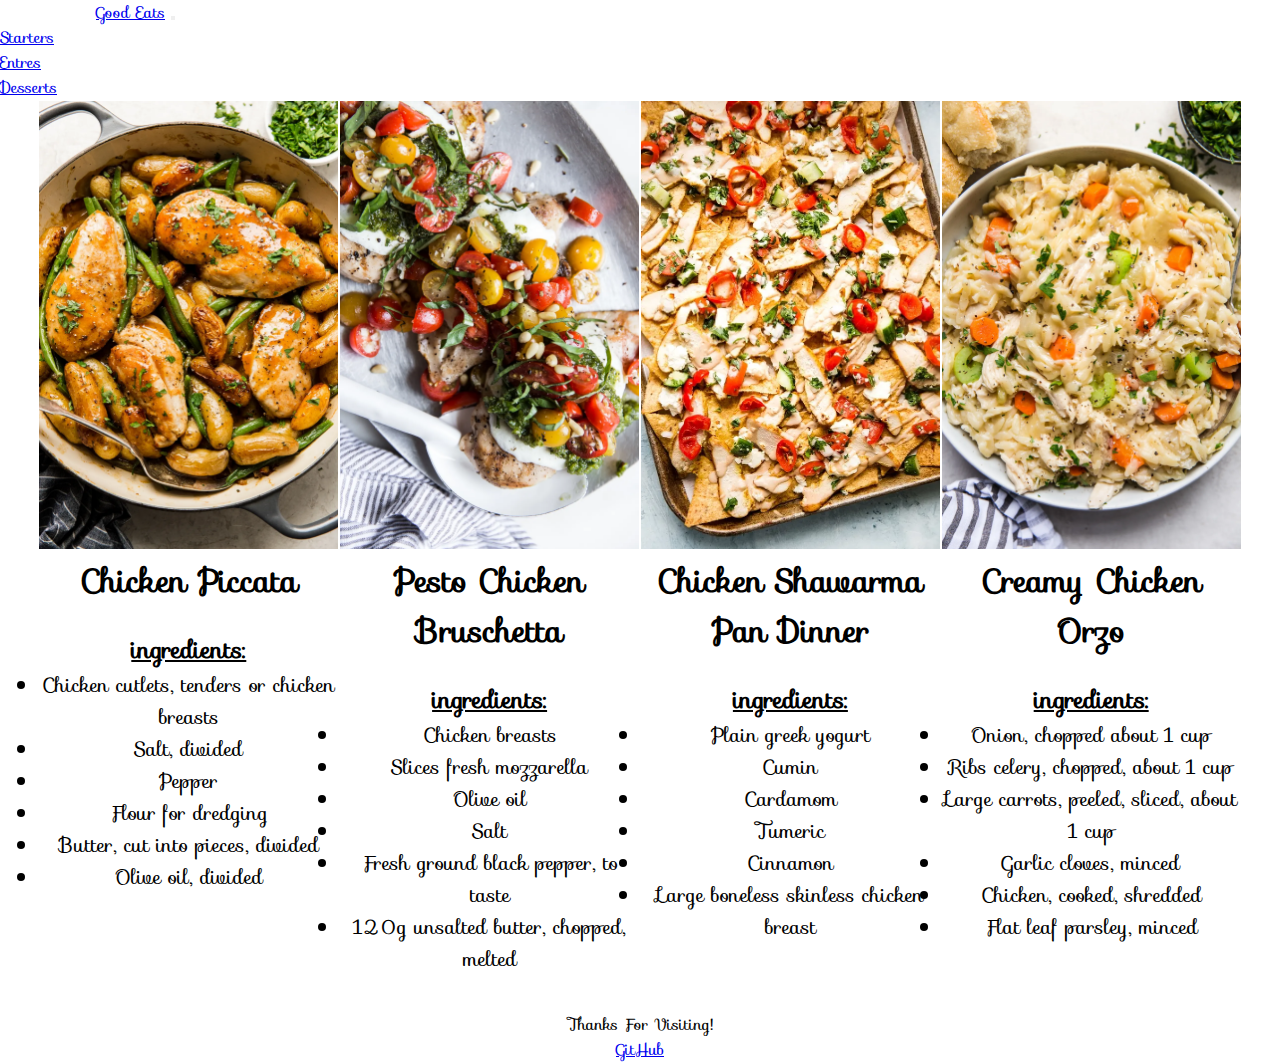
<file: cs/Bridals.html>
<!DOCTYPE html>
<html lang='en'>

<head>
  <meta charset="utf-8">
  <meta name="viewport" content="width=device-width, initial-scale=1">
  <link href="https://cdn.jsdelivr.net/npm/bootstrap@5.1.1/dist/css/bootstrap.min.css" rel="stylesheet" integrity="sha384-F3w7mX95PdgyTmZZMECAngseQB83DfGTowi0iMjiWaeVhAn4FJkqJByhZMI3AhiU" crossorigin="anonymous">
  <meta charset='UTF-8' />
  <title>Good Eats</title>
  <link rel='stylesheet' href='styles.css' />
  <link rel="stylesheet" href="https://fonts.googleapis.com/css?family=Sofia">
  <style>
    body {
      font-family: "Sofia", sans-serif;
    }
  </style>
</head>

<body>


  <nav class="navbar navbar-expand-lg navbar-light bg-light">

    <a class="navbar-brand" href="http://www.project1.jarmanation.com">Good Eats</a>
    <button class="navbar-toggler" type="button" data-toggle="collapse" data-target="#navbarSupportedContent" aria-controls="navbarSupportedContent" aria-expanded="false" aria-label="Toggle navigation">
      <span class="navbar-toggler-icon"></span>
    </button>

    <div class="collapse navbar-collapse" id="navbarSupportedContent">
      <ul class="navbar-nav mr-auto">
        <li class="nav-item">
          <a class="nav-link" href="Wedding.html">Starters</a>
        </li>
        <li class="nav-item">
          <a class="nav-link" href="Bridals.html">Entres</a>
        </li>
        <li class="nav-item">
          <a class="nav-link" href="Reviews.html">Desserts</a>
        </li>

      </ul>

    </div>
  </nav>

  <div class='photo-grid-container'>
    <div class='photo-grid'>
      <div class='photo-grid-item first-item'>
        <img src='images/R1.webp' ><h1>Chicken Piccata</h1><br>
        <h2><u>ingredients:</u></h2>
        <ul class= "ingredients">
        <li>Chicken cutlets, tenders or chicken breasts</li>
        <li>Salt, divided</li>
        <li>Pepper</li>
        <li>Flour for dredging</li>
        <li>Butter, cut into pieces, divided</li>
        <li>Olive oil, divided</li>
        </ul><img/>
</div>

      <div class='photo-grid-item'>
        <img src='images/R2.webp' ><h1>Pesto Chicken Bruschetta</h1><br>
        <h2><u>ingredients:</u></h2>
        <ul class= "ingredients">
        <li>Chicken breasts</li>
        <li>Slices fresh mozzarella</li>
        <li>Olive oil</li>
        <li>Salt</li>
        <li>Fresh ground black pepper, to taste</li>
        <li>120g unsalted butter, chopped, melted</li>
        </ul><img/>

</div>
      <div class='photo-grid-item'>
        <img src='images/R3.webp' ><h1>Chicken Shawarma Pan Dinner</h1><br>
        <h2><u>ingredients:</u></h2>
        <ul class= "ingredients">
        <li>Plain greek yogurt</li>
        <li>Cumin</li>
        <li>Cardamom</li>
        <li>Tumeric</li>
        <li>Cinnamon</li>
        <li>Large boneless skinless chicken breast</li>
        </ul><img/>

</div>
      <div class='photo-grid-item'>
        <img src='images/R4.webp'><h1>Creamy Chicken Orzo</h1><br>
        <h2><u>ingredients:</u></h2>
        <ul class= "ingredients">
        <li>Onion, chopped about 1 cup</li>
        <li>Ribs celery, chopped, about 1 cup</li>
        <li>Large carrots, peeled, sliced, about 1 cup</li>
        <li>Garlic cloves, minced</li>
        <li>Chicken, cooked, shredded</li>
        <li>Flat leaf parsley, minced</li>
        </ul><img/>

    </div>
  </div>
  <div class='footer'>

    <div class='footer-item footer-two'>Thanks For Visiting!<br><a href="https://github.com/Jarmanation/project1.git">GitHub</a></div>
  </div>
</body>

</html>
</file>
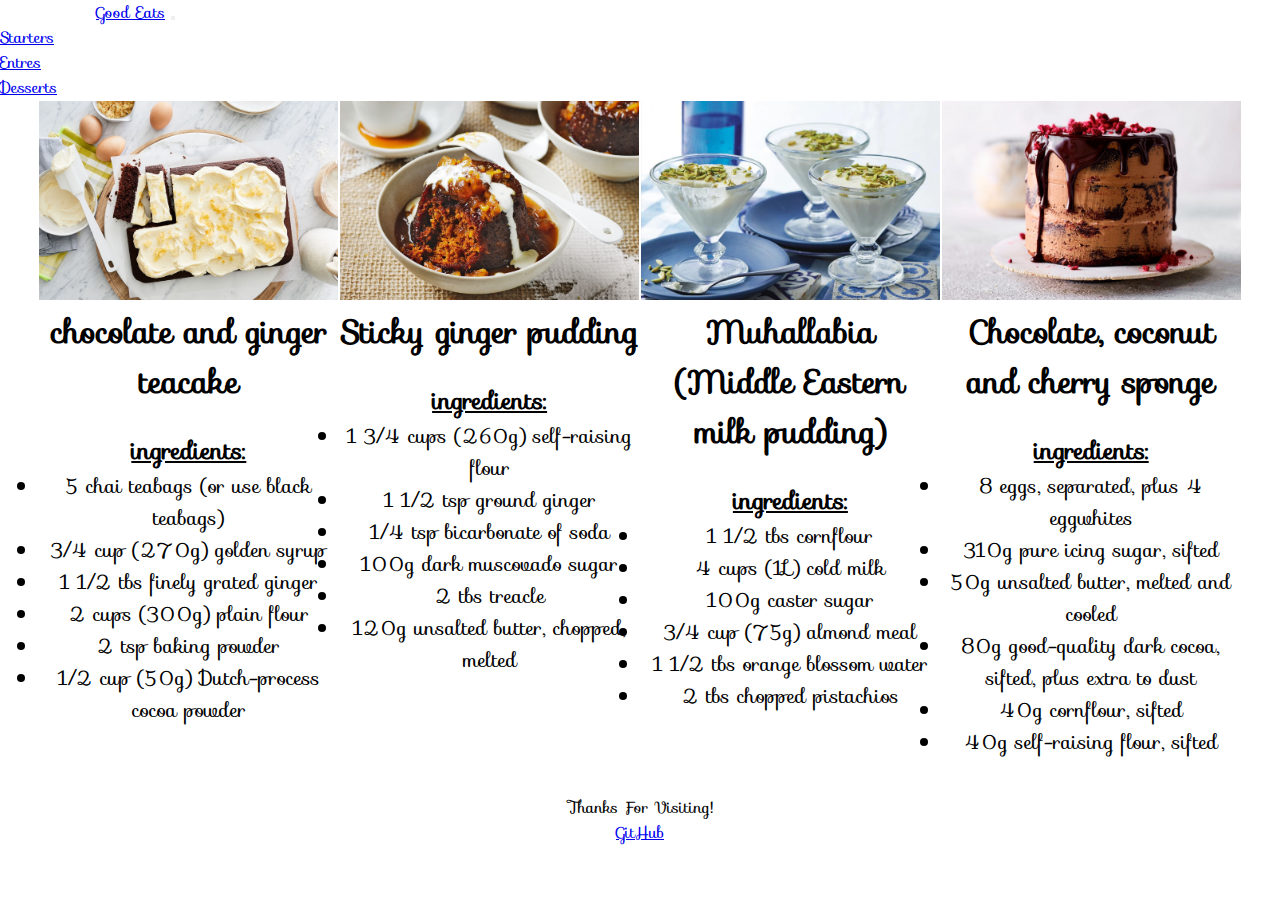
<file: cs/Reviews.html>
<!DOCTYPE html>
<html lang='en'>

<head>
  <meta charset="utf-8">
  <meta name="viewport" content="width=device-width, initial-scale=1">
  <link href="https://cdn.jsdelivr.net/npm/bootstrap@5.1.1/dist/css/bootstrap.min.css" rel="stylesheet" integrity="sha384-F3w7mX95PdgyTmZZMECAngseQB83DfGTowi0iMjiWaeVhAn4FJkqJByhZMI3AhiU" crossorigin="anonymous">
  <meta charset='UTF-8' />
  <title>Good Eats</title>
  <link rel='stylesheet' href='styles.css' />
  <link rel="stylesheet" href="https://fonts.googleapis.com/css?family=Sofia">
  <style>
    body {
      font-family: "Sofia", sans-serif;
    }
  </style>
</head>

<body>


  <nav class="navbar navbar-expand-lg navbar-light bg-light">

    <a class="navbar-brand" href="http://www.project1.jarmanation.com">Good Eats</a>
    <button class="navbar-toggler" type="button" data-toggle="collapse" data-target="#navbarSupportedContent" aria-controls="navbarSupportedContent" aria-expanded="false" aria-label="Toggle navigation">
      <span class="navbar-toggler-icon"></span>
    </button>

    <div class="collapse navbar-collapse" id="navbarSupportedContent">
      <ul class="navbar-nav mr-auto">
        <li class="nav-item">
          <a class="nav-link" href="Wedding.html">Starters</a>
        </li>
        <li class="nav-item">
          <a class="nav-link" href="Bridals.html">Entres</a>
        </li>
        <li class="nav-item">
          <a class="nav-link" href="Reviews.html">Desserts</a>
        </li>

      </ul>

    </div>
  </nav>
  <div class='photo-grid-container'>
    <div class='photo-grid'>
      <div class='photo-grid-item first-item'>

          <img src='images/D1.jpg' >
          <h1>chocolate and ginger teacake</h1><br>
          <h2><u>ingredients:</u></h2>
          <ul class= "ingredients">
          <li>5 chai teabags (or use black teabags)</li>
          <li>3/4 cup (270g) golden syrup</li>
          <li>1 1/2 tbs finely grated ginger</li>
          <li>2 cups (300g) plain flour</li>
          <li>2 tsp baking powder</li>
          <li>1/2 cup (50g) Dutch-process cocoa powder</li>
          </ul>
          <img/>
        </div>




        <div class='photo-grid-item'>
          <img src='images/D2.jpg' ><h1>Sticky ginger pudding</h1><br>
          <h2><u>ingredients:</u></h2>
          <ul class= "ingredients">
          <li>1 3/4 cups (260g) self-raising flour</li>
          <li>1 1/2 tsp ground ginger</li>
          <li>1/4 tsp bicarbonate of soda</li>
          <li>100g dark muscovado sugar</li>
          <li>2 tbs treacle</li>
          <li>120g unsalted butter, chopped, melted</li>
          </ul><img/>
        </div>




        <div class='photo-grid-item'>
          <img src='images/D3.webp' ><h1>Muhallabia (Middle Eastern milk pudding)</h1><br>
          <h2><u>ingredients:</u></h2>
          <ul class= "ingredients">
          <li>1 1/2 tbs cornflour</li>
          <li>4 cups (1L) cold milk</li>
          <li>100g caster sugar</li>
          <li>3/4 cup (75g) almond meal</li>
          <li>1 1/2 tbs orange blossom water</li>
          <li>2 tbs chopped pistachios</li>
          </ul><img/>
        </div>




        <div class='photo-grid-item'>
          <img src='images/D4.jpg'><h1>Chocolate, coconut and cherry sponge</h1><br>
          <h2><u>ingredients:</u></h2>
          <ul class= "ingredients">
          <li>8 eggs, separated, plus 4 eggwhites</li>
          <li>310g pure icing sugar, sifted</li>
          <li>50g unsalted butter, melted and cooled</li>
          <li>80g good-quality dark cocoa, sifted, plus extra to dust</li>
          <li>40g cornflour, sifted</li>
          <li>40g self-raising flour, sifted</li>
          </ul><img/>
        </div>

  </div>
  <div class='footer'>
    <div class='footer-item footer-two'>Thanks For Visiting!<br><a href="https://github.com/Jarmanation/project1.git">GitHub</a></div>
  </div>
</body>

</html>
</file>
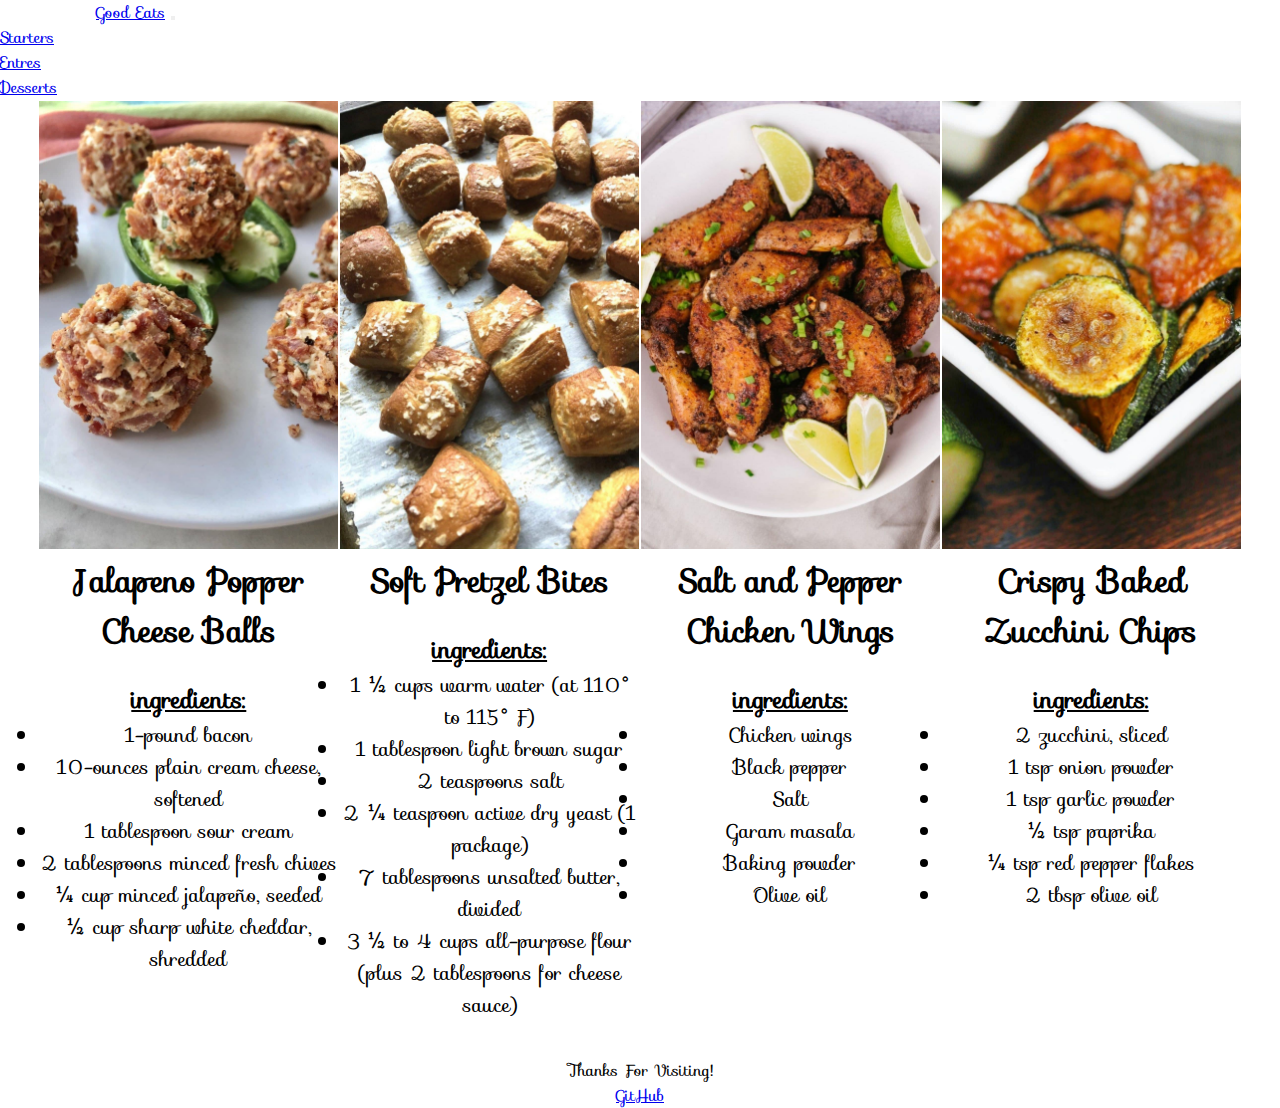
<file: cs/Wedding.html>
<!DOCTYPE html>
<html lang='en'>

<head>
  <meta charset="utf-8">
  <meta name="viewport" content="width=device-width, initial-scale=1">
  <link href="https://cdn.jsdelivr.net/npm/bootstrap@5.1.1/dist/css/bootstrap.min.css" rel="stylesheet" integrity="sha384-F3w7mX95PdgyTmZZMECAngseQB83DfGTowi0iMjiWaeVhAn4FJkqJByhZMI3AhiU" crossorigin="anonymous">
  <meta charset='UTF-8' />
  <title>Good Eats</title>
  <link rel='stylesheet' href='styles.css' />
  <link rel="stylesheet" href="https://fonts.googleapis.com/css?family=Sofia">
  <style>
    body {
      font-family: "Sofia", sans-serif;
    }
  </style>
</head>

<body>


  <nav class="navbar navbar-expand-lg navbar-light bg-light">

    <a class="navbar-brand" href="http://www.project1.jarmanation.com">Good Eats</a>
    <button class="navbar-toggler" type="button" data-toggle="collapse" data-target="#navbarSupportedContent" aria-controls="navbarSupportedContent" aria-expanded="false" aria-label="Toggle navigation">
      <span class="navbar-toggler-icon"></span>
    </button>

    <div class="collapse navbar-collapse" id="navbarSupportedContent">
      <ul class="navbar-nav mr-auto">
        <li class="nav-item">
          <a class="nav-link" href="Wedding.html">Starters</a>
        </li>
        <li class="nav-item">
          <a class="nav-link" href="Bridals.html">Entres</a>
        </li>
        <li class="nav-item">
          <a class="nav-link" href="Reviews.html">Desserts</a>
        </li>

      </ul>

    </div>
  </nav>
  <div class='photo-grid-container'>
    <div class='photo-grid'>
      <div class='photo-grid-item first-item'>
        <img src='images/A1.jpg' ><h1>Jalapeno Popper Cheese Balls</h1><br>
        <h2><u>ingredients:</u></h2>
        <ul class= "ingredients">
        <li>1-pound bacon</li>
        <li>10-ounces plain cream cheese, softened</li>
        <li>1 tablespoon sour cream</li>
        <li>2 tablespoons minced fresh chives</li>
        <li>¼ cup minced jalapeño, seeded</li>
        <li>½ cup sharp white cheddar, shredded</li>
        </ul>
        <img/>

      </div>


      <div class='photo-grid-item'>
        <img src='images/A2.jpg' ><h1>Soft Pretzel Bites</h1><br>
        <h2><u>ingredients:</u></h2>
        <ul class= "ingredients">
        <li>1 ½ cups warm water (at 110° to 115° F)</li>
        <li>1 tablespoon light brown sugar</li>
        <li>2 teaspoons salt</li>
        <li>2 ¼ teaspoon active dry yeast (1 package)</li>
        <li>7 tablespoons unsalted butter, divided</li>
        <li>3 ½ to 4 cups all-purpose flour (plus 2 tablespoons for cheese sauce)</li>
        </ul>
        <img/>

      </div>


      <div class='photo-grid-item'>
        <img src='images/A3.jpg' ><h1>Salt and Pepper Chicken Wings</h1><br>
        <h2><u>ingredients:</u></h2>
        <ul class= "ingredients">
        <li>Chicken wings</li>
        <li>Black pepper</li>
        <li>Salt</li>
        <li>Garam masala</li>
        <li>Baking powder</li>
        <li>Olive oil</li>
        </ul>
        <img/>

      </div>


      <div class='photo-grid-item'>
        <img src='images/A4.jpg'><h1>Crispy Baked Zucchini Chips</h1><br>
        <h2><u>ingredients:</u></h2>
        <ul class= "ingredients">
        <li>2 zucchini, sliced</li>
        <li>1 tsp onion powder</li>
        <li>1 tsp garlic powder</li>
        <li>½ tsp paprika</li>
        <li>¼ tsp red pepper flakes</li>
        <li>2 tbsp olive oil</li>
        </ul>
        <img/>

      </div>


    </div>
  </div>
  <div class='footer'>

    <div class='footer-item footer-two'>Thanks For Visiting!<br><a href="https://github.com/Jarmanation/project1.git">GitHub</a></div>


  </div>
</body>

</html>
</file>
<file: cs/styles.css>
* {
  margin: 0;
  padding: 0;
  box-sizing: border-box;
}

.links {
  border: 1px solid #fff;
  /* For debugging */
  display: flex;
  justify-content: flex-end;
}


.footer {
  display: flex;
  justify-content: space-between;
}

.footer-item {
  border: 1px solid #fff;
  background-color: white;
  height: 50px;
  flex: 1;
  text-align: center;
}

.header-container {
  color: #5995DA;
  background-color: #D6E9FE;
  display: flex;
  justify-content: center;
}
.navbar-brand{

  padding-left: 7.5%;
}
.header {
  width: 900px;
  height: 300px;
  display: flex;
  justify-content: space-between;
  align-items: center;
  /* Add this */
}

img {
  width: 100%;
  height: auto;

}

.ingredients {

font-size: 20px;


}
.container {
  position: relative;
  text-align: center;
  color: Black;
}
.photo-grid-container {
  display: wrap;
  justify-content: center;
  padding-left: 3%;
  padding-right: 3%;
}


.top {
  position: absolute;
  top: 5%;
  left: 50%;
  transform: translate(-50%, -50%);
  font-size: 40px;
  color: white;
}

.photo-grid {
  width: auto;
  display: flex;
  justify-content: center;
  /* Change this */
  flex-wrap: wrap;
}

.photo-grid-item {
  border: 1px solid #fff;
  width: 25%;
  height: auto;
  min-width:300px;
  min-height:300px;
  padding-bottom: 10px;
  text-align: center;
}
.photo-grid-item-main {
  border: 1px solid #fff;
  width: 100%;
  height: auto;
}
</file>
